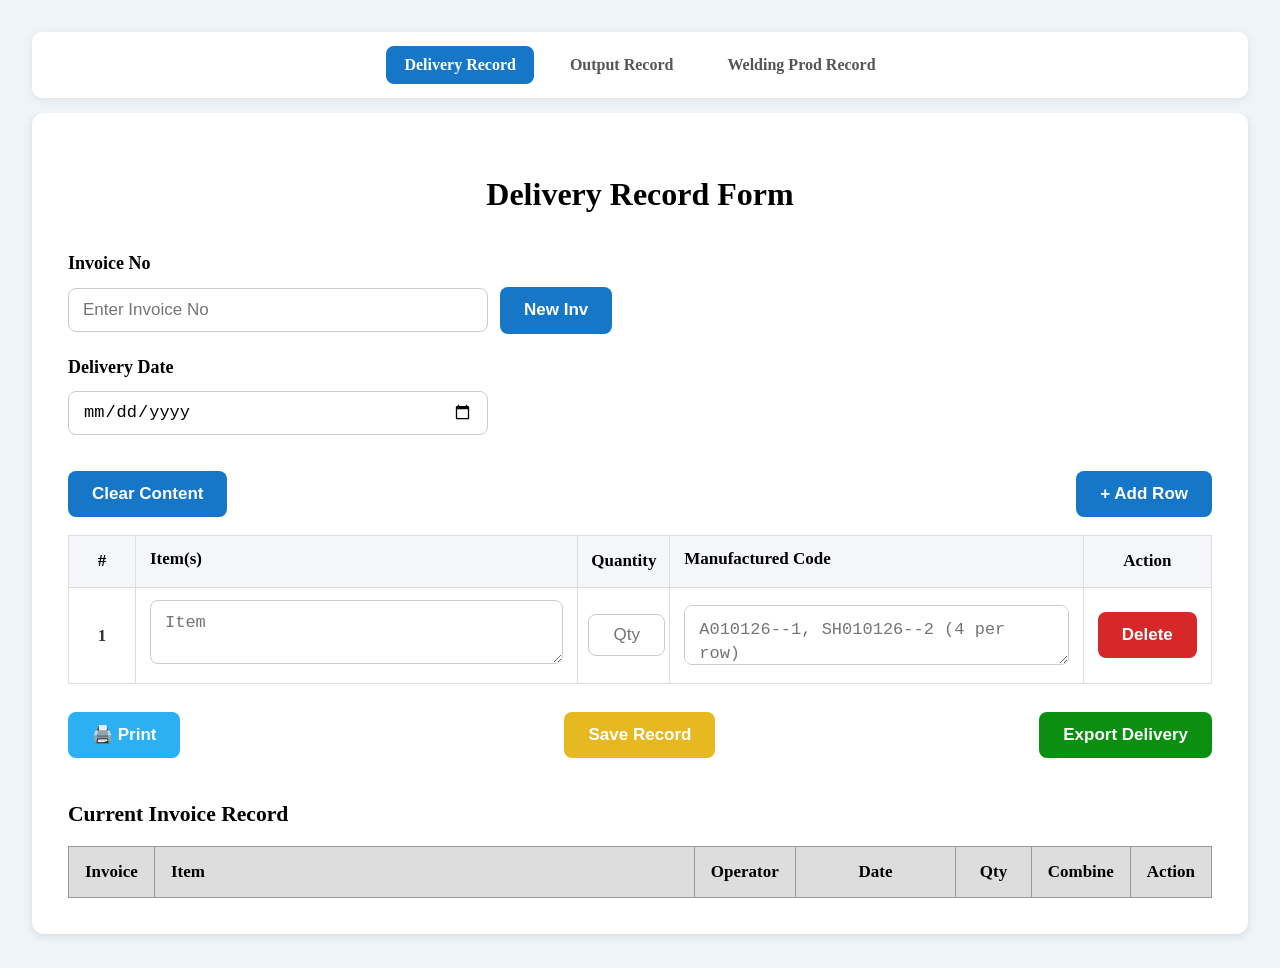
<file: index.html>
<!DOCTYPE html>
<html lang="en">

<head>

  <meta charset="UTF-8">

  <meta name="viewport" content="width=device-width, initial-scale=1.0">

  <header class="app-header">


    <nav class="top-nav">

      <a href="index.html" class="nav-link active">
        Delivery Record
      </a>

      <a href="records.html" class="nav-link">
        Output Record
      </a>

      <a href="manual-plan.html" class="nav-link">
        Welding Prod Record
      </a>

    </nav>

  </header>

  <link rel="stylesheet" href="header.css">

  <link rel="stylesheet" href="style.css">

  <script src="https://cdn.sheetjs.com/xlsx-0.20.0/package/dist/xlsx.full.min.js"></script>

</head>

<body>

  <div class="container screen-only form-page">

    <h1>Delivery Record Form</h1>

    <div class="top-section">

      <div class="input-group invoice-group">

        <label>Invoice No</label>

        <div class="invoice-row">

          <input type="text" id="invoiceNo" class="form-field-input" placeholder="Enter Invoice No">

          <button type="button" class="new-inv-btn" onclick="newInvoice()">
            New Inv
          </button>

        </div>

      </div>

    </div>

    <div class="input-group delivery-date">

      <label>Delivery Date</label>

      <input type="date" id="deliveryDate" class="form-field-input">

    </div>

    <div class="entry-header">

      <div class="entry-left-buttons">

        <button type="button" onclick="clearEntryContent()">
          Clear Content
        </button>

      </div>

      <button type="button" id="addRowBtn" onclick="addRow()">
        + Add Row
      </button>

    </div>

    <div class="table-scroll-wrap">

      <table id="entryTable" class="app-table entry-table">

        <thead>

          <tr>

            <th class="col-shrink col-num">
              #
            </th>

            <th class="col-item">
              Item(s)
            </th>

            <th class="col-shrink col-qty">
              Quantity
            </th>

            <th class="col-fill col-batch">
              Manufactured Code
            </th>

            <th class="col-shrink col-action">
              Action
            </th>

          </tr>

        </thead>

        <tbody id="entryBody">

          <tr>

            <td class="col-shrink col-num row-num-cell">
              <span class="row-num">1</span>
            </td>

            <td class="col-item-cell">

              <textarea class="item-input" placeholder="Item"></textarea>

            </td>

            <td class="col-shrink col-qty-cell">

              <input type="text" inputmode="numeric" class="qty-input" placeholder="Qty">

            </td>

            <td class="col-fill col-batch-cell">

              <textarea class="batch-input" placeholder="A010126--1, SH010126--2 (4 per row)"
                onblur="formatBatchInput(this)"></textarea>

            </td>

            <td class="col-shrink col-action action-cell">

              <button type="button" class="delete-btn" onclick="deleteRow(this)">
                Delete
              </button>

            </td>

          </tr>

        </tbody>

      </table>

    </div>

    <div class="bottom-buttons">

      <button type="button" class="print-btn" onclick="window.print()">
        🖨️ Print
      </button>

      <button type="button" class="save-btn" onclick="saveRecord()">
        Save Record
      </button>

      <div class="view-record-group">

        <button type="button" class="export-btn" onclick="exportDeliveryExcel()">
          Export Delivery
        </button>

     
      </div>

    </div>
    <div class="current-record">

      <h2>Current Invoice Record</h2>

      <div class="table-scroll-wrap">

        <table id="currentRecordTable" class="app-table records-table">

          <thead>

            <tr>

              <th class="col-shrink col-invoice">Invoice</th>

              <th class="col-fill col-item">Item</th>

              <th class="col-shrink col-op">Operator</th>

              <th class="col-shrink col-date">Date</th>

              <th class="col-shrink col-qty">Qty</th>

              <th class="col-shrink col-combine">Combine</th>

              <th class="col-shrink col-action">Action</th>

            </tr>

          </thead>

          <tbody id="currentRecordBody"></tbody>

        </table>

      </div>

    </div>

  </div>

  <!-- PRINT AREA -->

  <div id="printArea" class="print-sheet">

    <div class="print-content">

      <table class="print-table">

        <thead>

          <tr>

            <th class="print-col-item">
              Item(s)
            </th>

            <th class="print-col-qty">
              Quantity
            </th>

            <th class="print-col-batch">
              Manufactured Code
            </th>

          </tr>

        </thead>

        <tbody id="printBody"></tbody>

      </table>

      <div class="delivered-on" id="deliverySection">

        Delivered on:
        <span id="printDeliveryDate"></span>

      </div>

    </div>

  </div>

  <script src="batch-utils.js"></script>
  <script src="table-render.js"></script>
  <script src="script.js"></script>

</body>

</html>
</file>
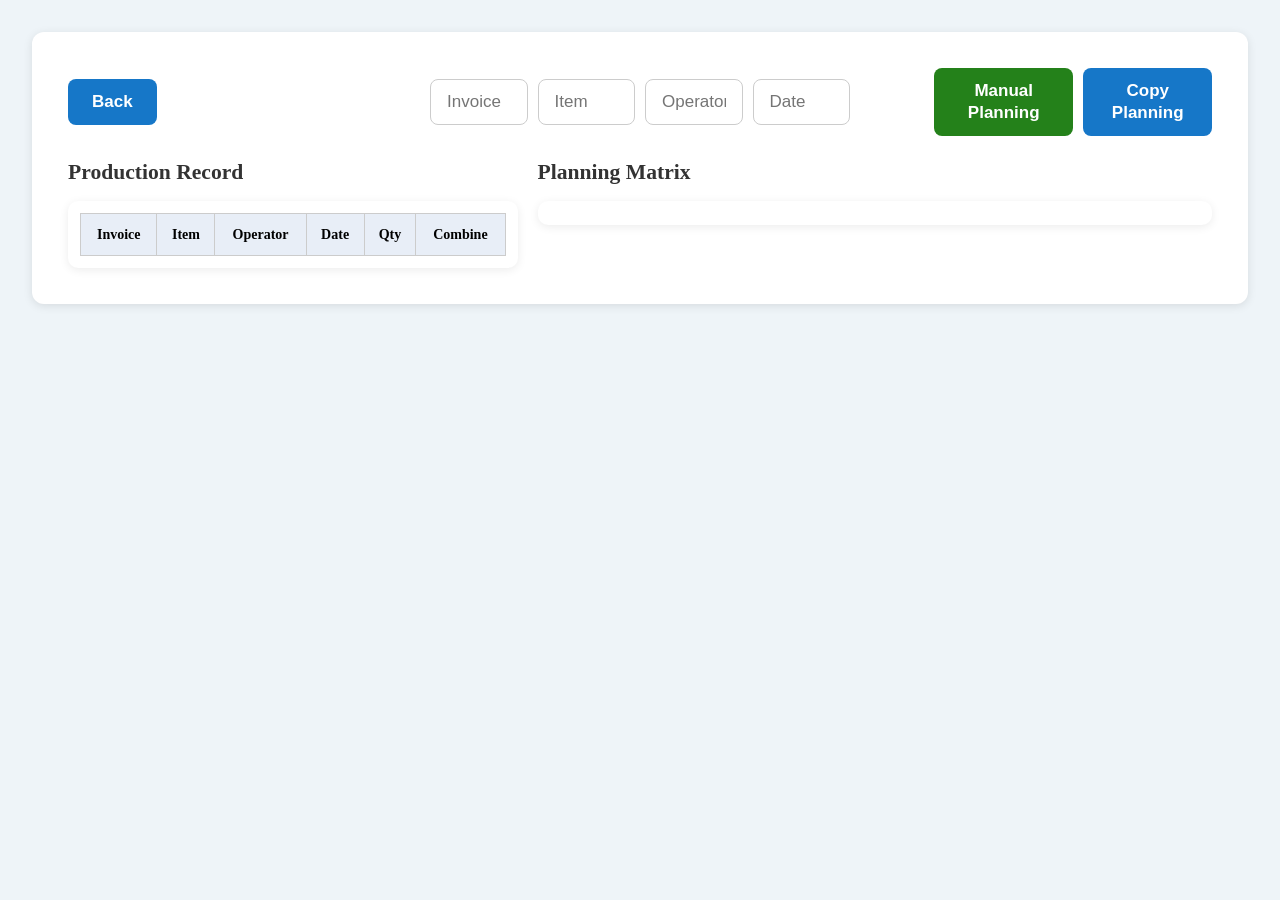
<file: planning.html>
<!DOCTYPE html>
<html lang="en">

<head>

  <meta charset="UTF-8">

  <meta name="viewport" content="width=device-width, initial-scale=1.0">

  <title>Planning Page</title>

  <link rel="stylesheet" href="style.css">
  <link rel="stylesheet" href="planning.css">
</head>

<body>

  <div class="container records-page">

    <div class="records-toolbar">

      <div class="records-toolbar-left">

        <button onclick="window.location.href='records.html'">
          Back
        </button>

      </div>

      <div class="records-toolbar-center planning-filters">

        <input type="text" id="filterInvoice" class="records-search" placeholder="Invoice"
          oninput="renderPlanningPage()">

        <input type="text" id="filterItem" class="records-search" placeholder="Item" oninput="renderPlanningPage()">

        <input type="text" id="filterOperator" class="records-search" placeholder="Operator"
          oninput="renderPlanningPage()">

        <input type="text" id="filterDate" class="records-search" placeholder="Date" oninput="renderPlanningPage()">

      </div>

      <div class="records-toolbar-right">
        <button class="manual-plan-btn" onclick="goToManualPlanning()">
          Manual Planning
        </button>

        <button onclick="copyPlanningTable()">
          Copy Planning
        </button>

      </div>

    </div>

    <div class="planning-layout">

      <!-- LEFT -->

      <div class="planning-left">

        <h2>Production Record</h2>

        <div class="planning-table-wrap">

          <table class="planning-table">

            <thead>

              <tr>

                <th>Invoice</th>
                <th>Item</th>
                <th>Operator</th>
                <th>Date</th>
                <th>Qty</th>
                <th>Combine</th>

              </tr>

            </thead>

            <tbody id="planningRecordBody"></tbody>

          </table>

        </div>

      </div>

      <!-- RIGHT -->

      <div class="planning-right">

        <h2>Planning Matrix</h2>

        <div class="planning-grid-wrap">

          <table id="planningMatrix" class="planning-matrix"></table>

        </div>

      </div>

    </div>

  </div>

  <script src="planning.js"></script>

</body>

</html>
</file>
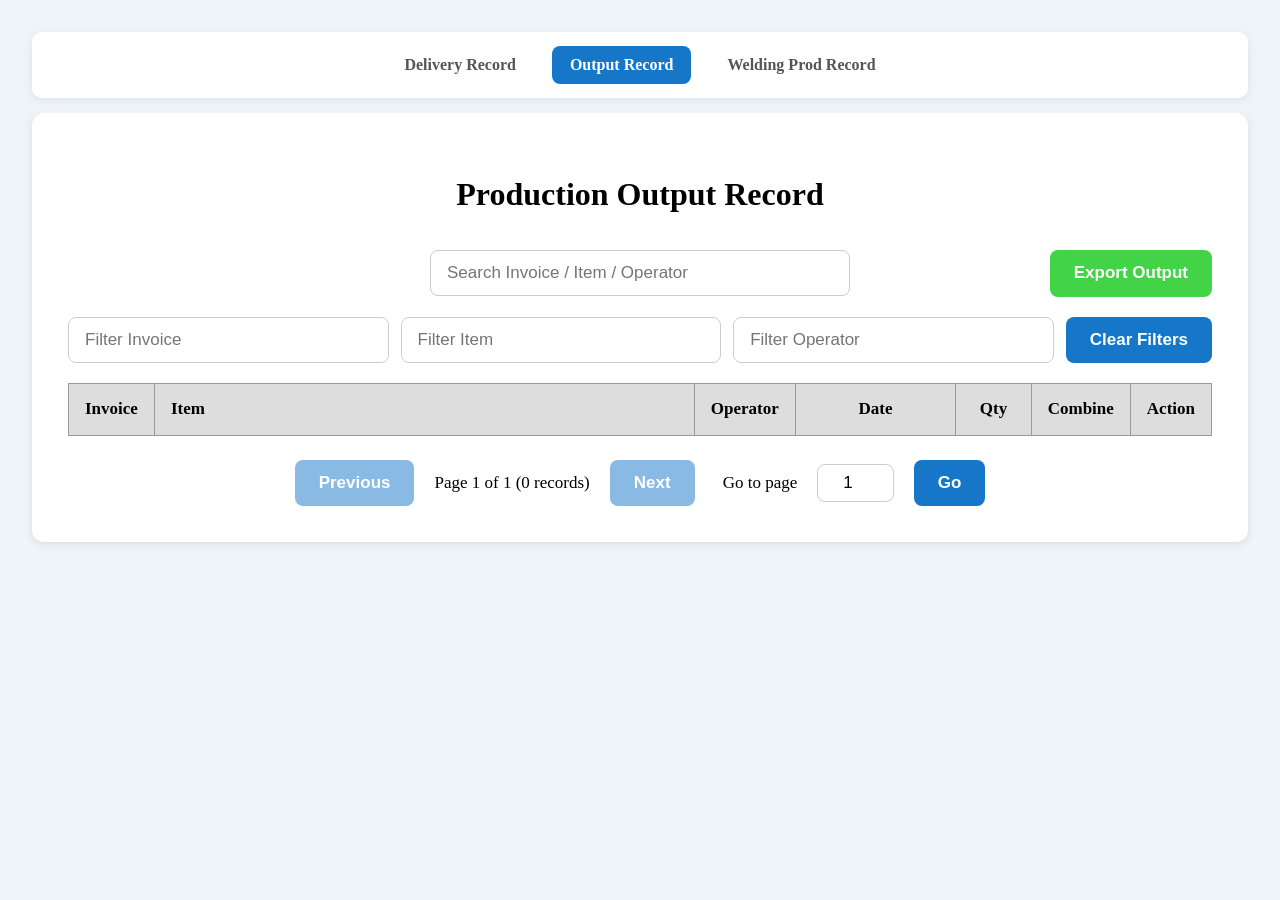
<file: records.html>
<!DOCTYPE html>
<html lang="en">

<head>

  <meta charset="UTF-8">

  <meta name="viewport" content="width=device-width, initial-scale=1.0">

  <header class="app-header">



    <nav class="top-nav">

      <a href="index.html" class="nav-link">
        Delivery Record
      </a>

      <a href="records.html" class="nav-link active">
        Output Record
      </a>

      <a href="manual-plan.html" class="nav-link">
        Welding Prod Record
      </a>

    </nav>

  </header>

  <link rel="stylesheet" href="header.css">
  <link rel="stylesheet" href="planning.css">
  <link rel="stylesheet" href="style.css">

  <script src="https://cdn.sheetjs.com/xlsx-0.20.0/package/dist/xlsx.full.min.js"></script>

</head>

<body>

  <div class="container records-page">

    <h1>Production Output Record</h1>

    <div class="records-toolbar">

      <div class="records-toolbar-left">


      </div>

      <div class="records-toolbar-center">

        <input type="text" id="searchInput" class="records-search" placeholder="Search Invoice / Item / Operator"
          onkeyup="searchRecord()">

      </div>

      <div class="records-toolbar-right">

        <button type="button" class="export-output-btn" onclick="exportOutputExcel()">
          Export Output
        </button>

      </div>

    </div>

    <div class="records-filters">

      <input type="text" id="filterInvoice" class="filter-input" placeholder="Filter Invoice" onkeyup="applyFilters()">

      <input type="text" id="filterItem" class="filter-input" placeholder="Filter Item" onkeyup="applyFilters()">

      <input type="text" id="filterOperator" class="filter-input" placeholder="Filter Operator"
        onkeyup="applyFilters()">

      <button type="button" class="filter-clear-btn" onclick="clearFilters()">
        Clear Filters
      </button>

    </div>

    <div class="table-scroll-wrap">

      <table id="recordTable" class="app-table records-table">

        <thead>

          <tr>

            <th class="col-shrink col-invoice">Invoice</th>

            <th class="col-fill col-item">Item</th>

            <th class="col-shrink col-op">Operator</th>

            <th class="col-shrink col-date">Date</th>

            <th class="col-shrink col-qty">Qty</th>

            <th class="col-shrink col-combine">Combine</th>

            <th class="col-shrink col-action">Action</th>

          </tr>

        </thead>

        <tbody id="recordBody"></tbody>

      </table>

    </div>

    <div class="pagination">

      <button type="button" id="prevPage" onclick="goToPage(currentPage - 1)">
        Previous
      </button>

      <span id="pageInfo">Page 1 of 1</span>

      <button type="button" id="nextPage" onclick="goToPage(currentPage + 1)">
        Next
      </button>

      <label class="page-jump" for="pageInput">
        Go to page
      </label>

      <input type="number" id="pageInput" class="page-input" min="1" value="1"
        onkeydown="if(event.key==='Enter')goToPageFromInput()">

      <button type="button" onclick="goToPageFromInput()">
        Go
      </button>

    

    </div>

  </div>

  <script src="batch-utils.js"></script>
  <script src="table-render.js"></script>
  <script src="records.js"></script>

</body>

</html>
</file>
<file: header.css>
.app-header {

    position: sticky;
    top: 0;

    z-index: 999;

    background: #eef4f8;

    padding-bottom: 15px;

}

.app-header h1 {

    margin-bottom: 18px;
    text-align: center;

}

.top-nav {

    display: flex;
    justify-content: center;
    gap: 18px;

    background: white;

    padding: 14px;

    border-radius: 10px;

    box-shadow: 0 2px 8px rgba(0, 0, 0, .08);

}

.nav-link {

    text-decoration: none;

    color: #555;

    font-weight: 600;

    padding: 10px 18px;

    border-radius: 8px;

}

.nav-link:hover {

    background: #eef5ff;

}

.nav-link.active {

    background: #1677c8;

    color: white;

}

@media(max-width:768px) {

    .top-nav {

        flex-wrap: wrap;

    }

}
</file>
<file: style.css>
body {

  margin: 0;
  padding: clamp(12px, 2.5vw, 40px);
  background: #eef4f8;
  font-family: "Inter", "Segoe UI", 'Times New Roman', Times, serif, sans-serif;
  font-weight: 400;
  box-sizing: border-box;

}

.form-page {

  font-size: 18px;
  font-weight: 400;
  line-height: 1.5;

}

.container {

  width: 100%;
  max-width: none;
  margin: 0 auto;
  background: white;
  padding: clamp(16px, 3vw, 36px);
  border-radius: 12px;
  box-shadow: 0 2px 10px rgba(0, 0, 0, 0.1);
  box-sizing: border-box;

}

h1 {

  text-align: center;
  margin-bottom: 32px;
  font-size: 2rem;

}

h2 {

  font-size: 1.35rem;
  margin: 0;

}

.top-section {

  margin-bottom: 20px;

}

.input-group {

  display: flex;
  flex-direction: column;

}

.input-group label {

  margin-bottom: 10px;
  font-weight: 600;
  font-size: 18px;

}

.form-field-input {

  width: 100%;
  max-width: 420px;
  height: 44px;
  padding: 0 14px;
  border: 1px solid #ccc;
  border-radius: 8px;
  font-size: 17px;
  font-weight: 400;
  box-sizing: border-box;

}

.invoice-row {

  display: flex;
  align-items: center;
  gap: 12px;

}

.invoice-group .form-field-input {

  flex-shrink: 0;

}

.new-inv-btn {

  flex-shrink: 0;
  white-space: nowrap;

}

.delivery-date {

  margin-bottom: 20px;

}

input,
textarea {

  padding: 12px 14px;
  border: 1px solid #ccc;
  border-radius: 8px;
  font-size: 17px;
  font-weight: 400;

}

textarea {

  min-height: 88px;
  resize: vertical;

}

.batch-input {

  width: 570px;
  max-width: 100%;
  height: 60px;
  min-height: 60px;
  line-height: 1.4;
  white-space: pre;
  overflow-x: auto;
  resize: vertical;
  white-space: pre-wrap;
  word-break: keep-all;
  overflow-wrap: break-word;

}

.entry-header {

  display: flex;
  justify-content: space-between;
  align-items: center;
  margin: 36px 0 18px;
  gap: 16px;

}

.table-scroll-wrap {

  width: 100%;
  overflow-x: auto;
  -webkit-overflow-scrolling: touch;

}

/* Shared table layout: shrink columns auto-fit, fill column takes rest */

.app-table {

  width: 100%;
  border-collapse: collapse;
  table-layout: auto;
  font-size: 17px;

}

.app-table .col-shrink {

  width: 1%;
  white-space: nowrap;
  text-align: center;
  vertical-align: middle;

}

.app-table .col-fill {

  width: 100%;
  text-align: left;
  vertical-align: top;
  word-break: break-word;

}

.app-table thead th {

  font-weight: 600;
  text-align: center;
  vertical-align: middle;
  padding: 14px 16px;
  line-height: 1.35;

}

.app-table tbody td {

  padding: 14px 16px;
  vertical-align: middle;

}

.app-table .col-fill tbody td,
.app-table tbody td.col-fill {

  vertical-align: top;

}

/* Entry table (index) */

.entry-table {

  table-layout: fixed;

}

.entry-table thead th {

  background: rgb(244, 246, 250);

}

.entry-table th,
.entry-table td {

  border: 1px solid #ddd;

}

.entry-table .col-shrink.col-num {

  width: 4%;

}

.entry-table .col-item,
.entry-table .col-item-cell {

  width: 28%;
  min-width: 100px;
  max-width: none;
  text-align: left;
  vertical-align: top;
  padding: 12px 14px;

}

.entry-table .item-input {

  width: 100%;
  min-height: 44px;
  box-sizing: border-box;
  font-size: 17px;

}

.entry-table thead th.col-fill.col-batch,
.entry-table td.col-batch-cell {

  width: 51%;
  min-width: 160px;
  text-align: left;
  vertical-align: center;
  padding: 12px 14px;
  overflow: hidden;
  box-sizing: border-box;

}

.entry-table thead th.col-shrink.col-qty,
.entry-table td.col-qty-cell {

  width: 8%;
  min-width: 96px;
  max-width: 110px;
  white-space: nowrap;
  text-align: center;
  padding-left: 10px;
  padding-right: 10px;
  overflow: hidden;
  box-sizing: border-box;

}

.entry-table .qty-input {

  width: 100%;
  max-width: 5.5em;
  min-width: 4.5em;
  margin: 0 auto;
  display: block;
  text-align: center;
  padding: 10px 6px;
  box-sizing: border-box;
  font-size: 17px;

}

.entry-table .batch-input {

  display: block;
  width: 100%;
  max-width: 570px;
  height: 60px;
  min-height: 60px;
  box-sizing: border-box;
  font-size: 17px;

}

.entry-table .col-shrink.col-action {

  width: 9%;

}

.entry-table .col-num,
.entry-table .row-num-cell {

  padding-left: 10px;
  padding-right: 10px;

}

.row-num {

  font-weight: 600;
  color: #333;

}

.entry-table .col-action,
.entry-table .action-cell {

  padding-left: 12px;
  padding-right: 12px;

}

.entry-table tbody td.col-item-cell,
.entry-table tbody td.col-batch-cell {

  vertical-align: middle;

}

.entry-table tbody td.row-num-cell,
.entry-table tbody td.col-qty-cell,
.entry-table tbody td.action-cell {

  vertical-align: middle;

}

.left-align {

  text-align: left;

}

button {

  background: #1677c8;
  color: white;
  border: none;
  padding: 12px 24px;
  border-radius: 8px;
  cursor: pointer;
  font-weight: 600;
  font-size: 17px;
  line-height: 1.3;

}

button:hover {

  opacity: 0.9;

}

.delete-btn {

  background: #d62828;

}

.bottom-buttons {

  display: grid;
  grid-template-columns: 1fr 1fr 1fr;
  align-items: center;
  margin-top: 28px;
  gap: 16px;

}

.view-record-group {

  justify-self: end;

  display: flex;
  flex-direction: column;

  gap: 10px;

  align-items: flex-end;

}



.bottom-buttons .btn-left {

  justify-self: start;

}

.bottom-buttons .btn-center {

  justify-self: center;

}

.bottom-buttons .btn-right {

  justify-self: end;

}

.current-record {

  margin-top: 40px;

}

.current-record table {

  margin-top: 15px;

}

/* Records & current invoice tables (same layout) */

.records-table thead th {

  background-color: rgb(221, 221, 221);

}

.records-table th,
.records-table td {

  border: 1px solid #999;

}

.records-table .col-fill.col-item {

  width: 100%;
  min-width: 180px;
  text-align: left;

}

.records-table .col-shrink.col-date {

  min-width: 7.5em;

}

.records-table .col-shrink.col-qty {

  min-width: 2.5em;

}

.records-table .col-shrink.col-invoice,
.records-table .col-shrink.col-op,
.records-table .col-shrink.col-combine {

  min-width: 0;

}

.records-table .action-cell {

  padding-left: 12px;
  padding-right: 12px;

}

#addRowBtn:disabled {

  opacity: 0.5;
  cursor: not-allowed;

}

/* PRINT AREA */

#printArea {

  display: none;

}

/* PRINT MODE — A5 landscape, 140% scale on print area only */

@media print {

  @page {
    size: A4 portrait;

    margin-top: 5mm;
    margin-bottom: 0;

    margin-left: 10mm;
    margin-right: 10mm;



  }
  
  .app-header{

    display:none !important;

  }
  

  body {

    background: white;
    padding: 0;
    margin: 0;

  }

  .screen-only {

    display: none;

  }

  #printArea {

    display: block;
    position: relative;
    width: 210mm;
    height: 148mm;
    margin: 15mm auto 0 auto;
    font-family: "Times New Roman";
    font-size: 12pt;
    box-sizing: border-box;
    zoom: 1.4;

  }

  .print-content {

    width: 210mm;
    margin: 0 auto;
    padding-top: 0;
    box-sizing: border-box;

  }

  .print-table {

    width: 100%;
    border-collapse: collapse;
    table-layout: fixed;

  }

  .print-table th {

    text-align: center;
    font-weight: bold;
    padding: 6pt 4pt;
    font-size: 12pt;
    border-bottom: 1.5pt solid black;
    vertical-align: middle;

  }

  .print-table td {

    padding: 6pt 4pt;
    font-size: 12pt;
    border-bottom: 0.5px dotted black;
    vertical-align: top;

  }

  .print-col-item {

    width: 30.952%;
    text-align: left;

  }

  .print-col-qty,
  .print-table th.print-col-qty,
  .print-table td.print-col-qty {

    width: 9.524%;
    text-align: center;
    white-space: nowrap;
    border-left: 1.5pt solid black;
    border-right: 1.5pt solid black;
    vertical-align: middle;

  }

  .print-col-batch {

    width: 58%;
    text-align: left;

  }

  .print-table .batch-cell {

    white-space: normal;


  }

  .print-table .batch-cell .batch-line {

    display: grid;
    grid-template-columns: repeat(4, 1fr);
    width: 100%;

  }

  .print-table tr:last-child td {

    border-bottom: none;

  }

  .delivered-on {

    position: static;
    margin-top: 54pt;
    margin-bottom: 0;
    padding: 0;
    text-align: left;
    font-family: "Times New Roman";
    font-size: 14pt;
    page-break-inside: avoid;

  }

}

@media (min-width:1200px) {

  .entry-table thead th.col-item,
  .entry-table td.col-item-cell {

    width: 36%;

  }

  .entry-table thead th.col-fill.col-batch,
  .entry-table td.col-batch-cell {

    width: 36%;

  }

  .entry-table thead th.col-shrink.col-qty,
  .entry-table td.col-qty-cell {

    width: 8%;
    min-width: 96px;
    max-width: 110px;

  }

}

.pagination {

  display: flex;
  align-items: center;
  justify-content: center;
  gap: 20px;
  margin-top: 24px;
  font-size: 17px;

}

.pagination button:disabled {

  opacity: 0.5;
  cursor: not-allowed;

}

.page-jump {

  margin-left: 8px;
  font-size: 17px;

}

.page-input {

  width: 4.5em;
  padding: 8px 10px;
  border: 1px solid #ccc;
  border-radius: 8px;
  font-size: 17px;
  text-align: center;
  box-sizing: border-box;

}

.records-filters {

  display: flex;
  flex-wrap: wrap;
  align-items: center;
  gap: 12px;
  margin-bottom: 20px;

}

.filter-input {

  flex: 1;
  min-width: 160px;
  padding: 12px 16px;
  border: 1px solid #ccc;
  border-radius: 8px;
  font-size: 17px;
  box-sizing: border-box;

}

.filter-clear-btn {

  flex-shrink: 0;

}

/* Records page */

.records-toolbar {

  display: grid;
  grid-template-columns: 1fr 2fr 1fr;
  align-items: center;
  gap: 16px;
  margin-bottom: 20px;

}

.records-toolbar-left {

  justify-self: start;

}

.records-toolbar-center {

  justify-self: center;
  width: 100%;
  max-width: 420px;

}

.records-search {

  width: 100%;
  padding: 12px 16px;
  border: 1px solid #ccc;
  border-radius: 8px;
  font-size: 17px;
  box-sizing: border-box;

}

.records-toolbar-right {

  justify-self: end;

}

.records-page {

  font-size: 18px;
  line-height: 1.5;

}

#recordTable .delete-btn {

  margin: 0 auto;

}

/* Responsive */

@media (max-width:900px) {

  .records-toolbar {

    grid-template-columns: 1fr;
    gap: 12px;

  }

  .records-toolbar-left,
  .records-toolbar-center,
  .records-toolbar-right {

    justify-self: stretch;
    max-width: 100%;

  }

  .records-toolbar-center {

    order: 2;

  }

  .records-toolbar-right {

    order: 3;
    text-align: right;

  }

  .entry-header {

    flex-wrap: wrap;
    gap: 12px;

  }

}

@media (max-width:768px) {

  body {

    padding: 10px;

  }

  .container {

    padding: 14px;
    border-radius: 8px;

  }

  h1 {

    font-size: 1.35rem;
    margin-bottom: 20px;

  }

  .form-page,
  .records-page {

    font-size: 17px;

  }

  .invoice-row {

    flex-wrap: wrap;

  }

  .form-field-input {

    max-width: 100%;

  }



  .bottom-left-group {

    width: 100%;

  }

  .bottom-buttons {

    display: grid;
    grid-template-columns: auto 1fr auto;
    gap: 16px;
    align-items: center;

  }

  .entry-table {

    table-layout: auto;

  }

  .entry-table .col-item,
  .entry-table .col-item-cell,
  .entry-table .col-fill.col-batch,
  .entry-table .col-batch-cell {

    width: auto;
    max-width: none;

  }

  .entry-table .batch-input {

    max-width: 100%;

  }

  .app-table {

    font-size: 16px;

  }

  .app-table thead th,
  .app-table tbody td {

    padding: 12px 14px;

  }

  .batch-input {

    line-height: 1.6;

  }

  .view-record-group {

    width: 100%;

    align-items: stretch;

  }





}

@media (max-width:480px) {

  h1 {

    font-size: 1.5rem;

  }

  .form-page h2 {

    font-size: 1.15rem;

  }

  button {

    padding: 12px 18px;
    font-size: 16px;

  }

}



.view-group {

  display: flex;
  flex-direction: column;
  gap: 8px;
  align-items: flex-start;

}

.view-group button {

  width: auto;
  min-width: auto;

}

.export-btn {

  background: #0a8f11;
  color: white;
  border: none;
  padding: 12px 24px;
  border-radius: 8px;
  cursor: pointer;
  font-weight: 600;
  font-size: 17px;
  line-height: 1.3;

}

.print-btn {

  background: #2ab0f3;
  justify-self: left;
  display: flex;
  flex-direction: column;
  gap: 10px;
  align-items: flex-end;


}

.save-btn {

  background: #e7b921;
  justify-self: center;
  display: flex;
  flex-direction: column;
  gap: 10px;
  align-items: flex-end;

}

.view-btn {

  background: #1677c8;


}


.export-output-btn{

    background:#42d347;
    color:white;

}

.export-output-btn:hover{

    background:#72e022;

}
</file>
<file: planning.css>
.planning-layout{

  display:flex;
  gap:20px;
  align-items:flex-start;

}

/* LEFT + RIGHT PANEL */

.planning-left{

  width:40%;

}

.planning-right{

  width:60%;

}

/* CARD STYLE */

.planning-table-wrap,
.planning-grid-wrap{

  background:white;
  border-radius:10px;
  padding:12px;
  overflow:auto;
  box-shadow:0 2px 10px rgba(0,0,0,0.08);

}

/* TABLE */

.planning-table,
.planning-matrix{

  width:100%;
  border-collapse:collapse;

}

.planning-table th,
.planning-table td,
.planning-matrix td{

  border:1px solid #ccc;
  padding:10px;
  text-align:center;

}

/* LEFT RECORD TABLE */

.planning-table th{

  background:#e8eef7;
  font-size:14px;
  font-weight:600;

}

.planning-table td{

  font-size:14px;
  line-height:1.3;

}

/* RIGHT MATRIX */

.planning-matrix td{

  min-width:90px;
  height:42px;

  font-size:18px;
  font-family:Cambria, serif;
  font-weight:normal;

  padding:4px 6px;
  line-height:1.1;

  vertical-align:middle;

}

/* BUTTON */

.manual-plan-btn{

  background:#24811a;
  color:#ffffff;

}

.manual-plan-btn:hover{

  opacity:0.9;

}

/* RESPONSIVE */

@media(max-width:1000px){

  .planning-layout{

    flex-direction:column;

  }

  .planning-left,
  .planning-right{

    width:100%;

  }

}

.planning-filters{

  display:grid;
  grid-template-columns:repeat(4, 1fr);
  gap:10px;

}
.records-toolbar-right{

  display:flex;
  gap:10px;
  align-items:center;


}

.planning-left h2,
.planning-right h2{

  margin-bottom:12px;
  color:#333;

}
</file>
